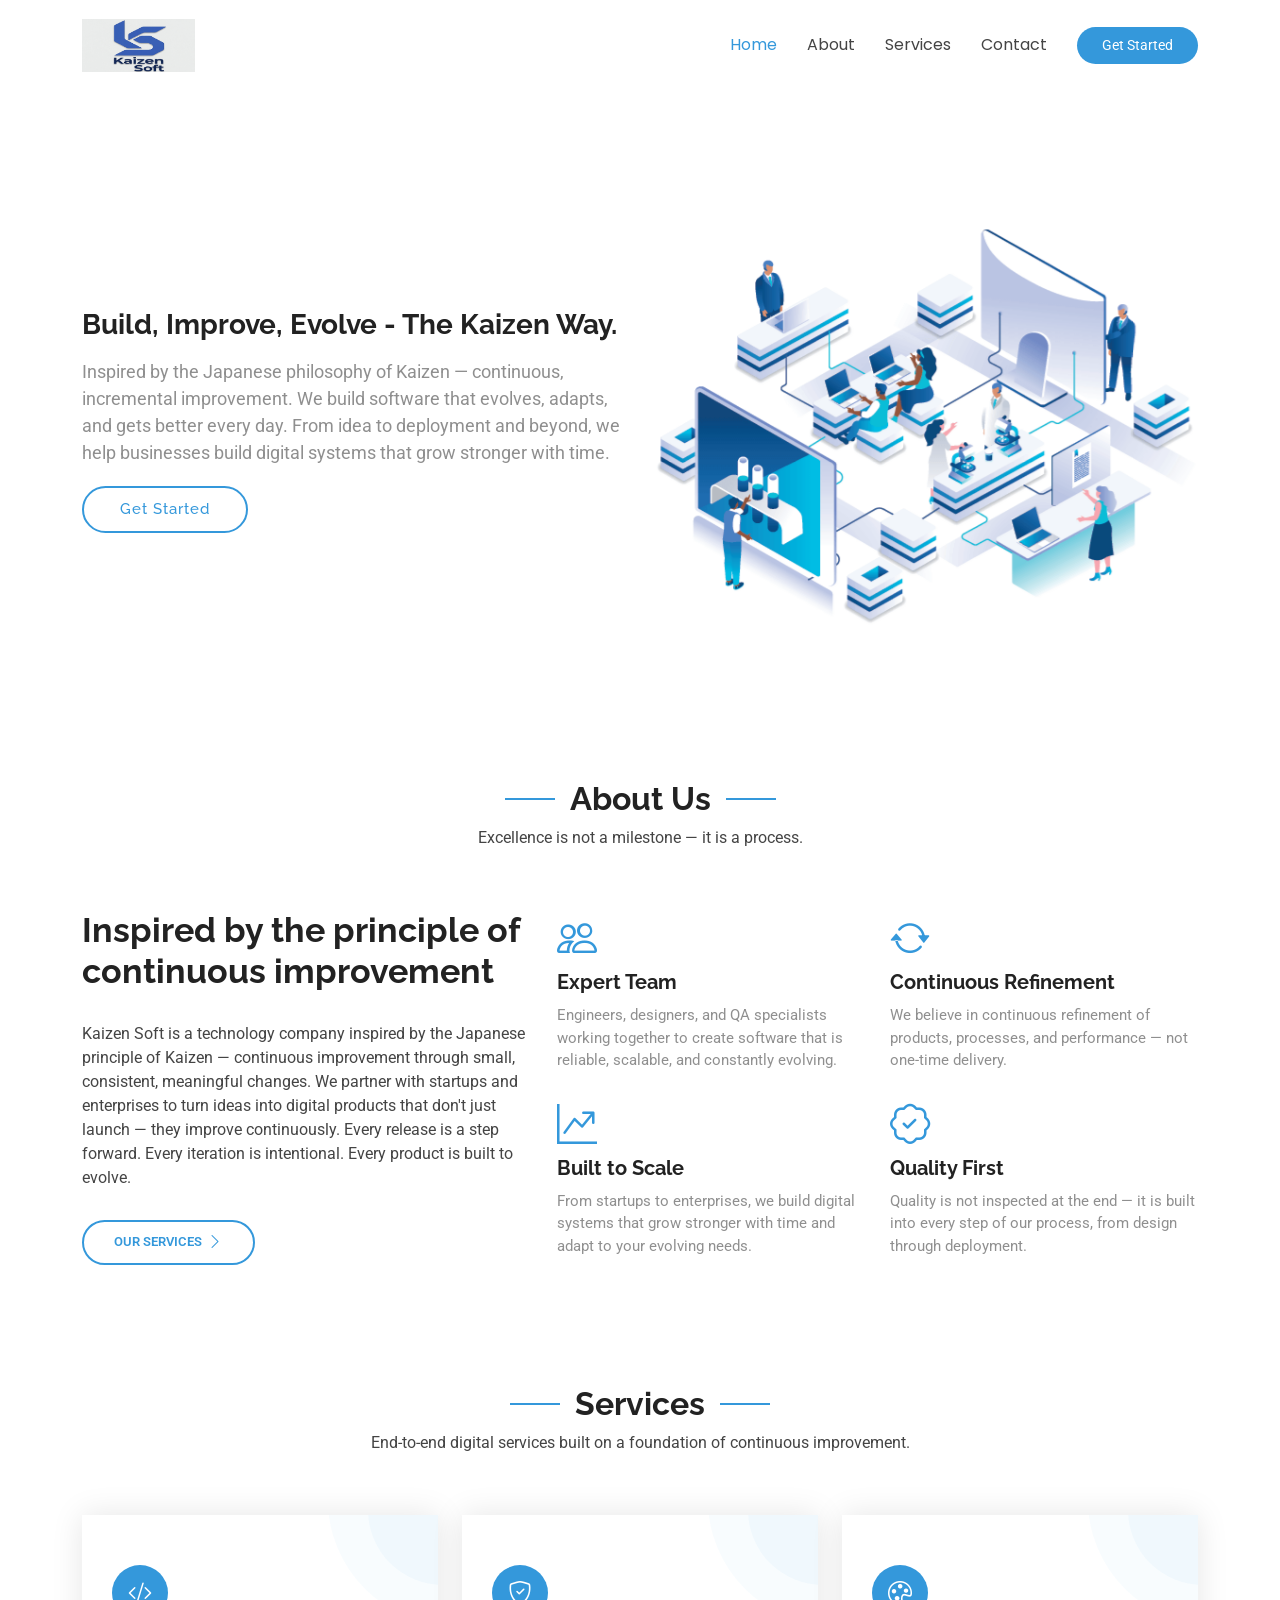
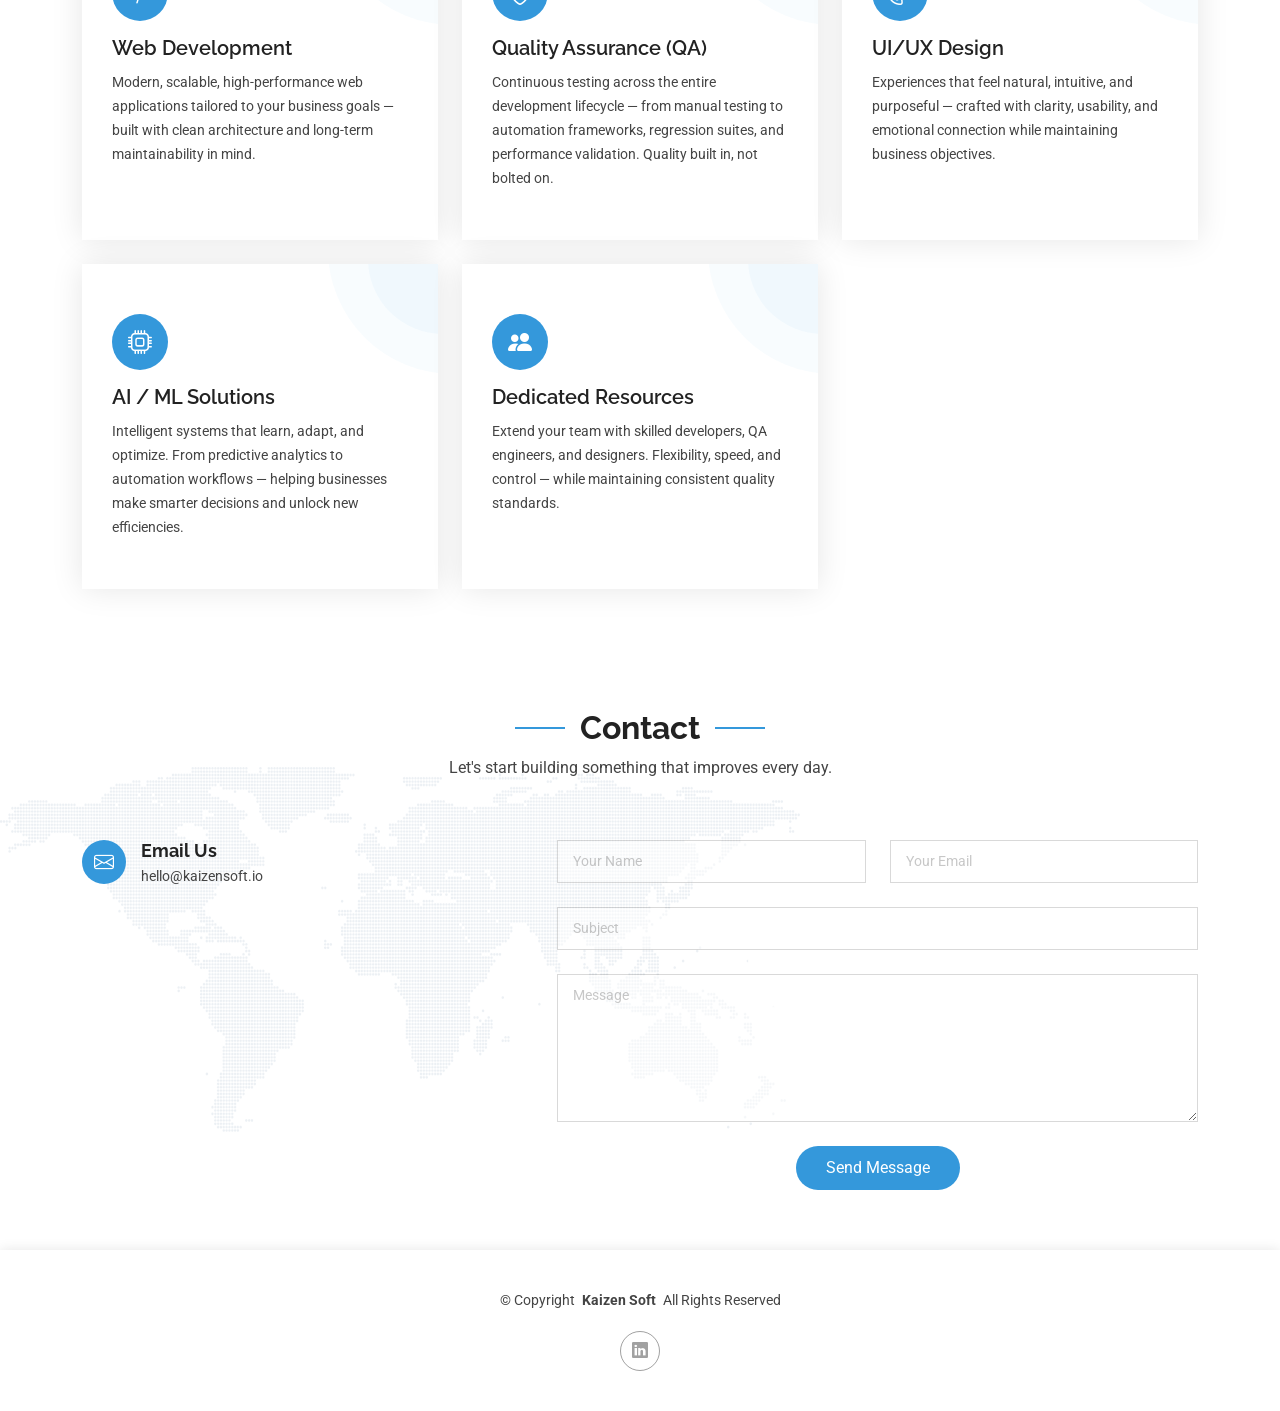
<file: index.html>
<!DOCTYPE html>
<html lang="en">

<head>
  <meta charset="utf-8">
  <meta content="width=device-width, initial-scale=1.0" name="viewport">
  <title>Kaizen Soft</title>
  <meta name="description" content="Kaizen Soft - Inspired by the Japanese philosophy of continuous improvement. We build software that evolves, adapts, and gets better every day.">
  <meta name="keywords" content="software development, web development, QA, UI/UX design, AI/ML, dedicated resources, continuous improvement">

  <!-- Favicons -->
  <!-- <link href="assets/img/favicon.png" rel="icon"> -->

  <link rel="apple-touch-icon" sizes="57x57" href="assets/img/fav/apple-icon-57x57.png">
<link rel="apple-touch-icon" sizes="60x60" href="assets/img/fav/apple-icon-60x60.png">
<link rel="apple-touch-icon" sizes="72x72" href="assets/img/fav/apple-icon-72x72.png">
<link rel="apple-touch-icon" sizes="76x76" href="assets/img/fav/apple-icon-76x76.png">
<link rel="apple-touch-icon" sizes="114x114" href="assets/img/fav/apple-icon-114x114.png">
<link rel="apple-touch-icon" sizes="120x120" href="assets/img/fav/apple-icon-120x120.png">
<link rel="apple-touch-icon" sizes="144x144" href="assets/img/fav/apple-icon-144x144.png">
<link rel="apple-touch-icon" sizes="152x152" href="assets/img/fav/apple-icon-152x152.png">
<link rel="apple-touch-icon" sizes="180x180" href="assets/img/fav/apple-icon-180x180.png">
<link rel="icon" type="image/png" sizes="192x192"  href="assets/img/fav/android-icon-192x192.png">
<link rel="icon" type="image/png" sizes="32x32" href="assets/img/fav/favicon-32x32.png">
<link rel="icon" type="image/png" sizes="96x96" href="assets/img/fav/favicon-96x96.png">
<link rel="icon" type="image/png" sizes="16x16" href="assets/img/fav/favicon-16x16.png">
<link rel="manifest" href="assets/img/fav/manifest.json">
<meta name="msapplication-TileColor" content="#ffffff">
<meta name="msapplication-TileImage" content="assets/img/fav/ms-icon-144x144.png">
<meta name="theme-color" content="#ffffff">



  <link href="assets/img/apple-touch-icon.png" rel="apple-touch-icon">

  <!-- Fonts -->
  <link href="https://fonts.googleapis.com" rel="preconnect">
  <link href="https://fonts.gstatic.com" rel="preconnect" crossorigin>
  <link href="https://fonts.googleapis.com/css2?family=Roboto:ital,wght@0,100;0,300;0,400;0,500;0,700;0,900;1,100;1,300;1,400;1,500;1,700;1,900&family=Poppins:ital,wght@0,100;0,200;0,300;0,400;0,500;0,600;0,700;0,800;0,900;1,100;1,200;1,300;1,400;1,500;1,600;1,700;1,800;1,900&family=Raleway:ital,wght@0,100;0,200;0,300;0,400;0,500;0,600;0,700;0,800;0,900;1,100;1,200;1,300;1,400;1,500;1,600;1,700;1,800;1,900&display=swap" rel="stylesheet">

  <!-- Vendor CSS Files -->
  <link href="assets/vendor/bootstrap/css/bootstrap.min.css" rel="stylesheet">
  <link href="assets/vendor/bootstrap-icons/bootstrap-icons.css" rel="stylesheet">
  <link href="assets/vendor/aos/aos.css" rel="stylesheet">
  <link href="assets/vendor/glightbox/css/glightbox.min.css" rel="stylesheet">
  <link href="assets/vendor/swiper/swiper-bundle.min.css" rel="stylesheet">

  <!-- Main CSS File -->
  <link href="assets/css/main.css" rel="stylesheet">

 
</head>

<body class="index-page">

  <header id="header" class="header d-flex align-items-center sticky-top">
    <div class="container-fluid container-xl position-relative d-flex align-items-center">

      <a href="index.html" class="logo d-flex align-items-center me-auto">
        <img src="assets/img/logo.png" alt="Kaizen Soft" style="min-height:53px;">
      </a>

      <nav id="navmenu" class="navmenu">
        <ul>
          <li><a href="#hero" class="active">Home<br></a></li>
          <li><a href="#about">About</a></li>
          <li><a href="#services">Services</a></li>  
          <li><a href="#contact">Contact</a></li>
        </ul>
        <i class="mobile-nav-toggle d-xl-none bi bi-list"></i>
      </nav>

      <a class="btn-getstarted" href="index.html#about">Get Started</a>

    </div>
  </header>

  <main class="main">

    <!-- Hero Section -->
    <section id="hero" class="hero section">

      <div class="container">
        <div class="row gy-4">
          <div class="col-lg-6 order-2 order-lg-1 d-flex flex-column justify-content-center">
            <h1>Build, Improve, Evolve - The Kaizen Way.</h1>
            <p>Inspired by the Japanese philosophy of Kaizen — continuous, incremental improvement. We build software that evolves, adapts, and gets better every day. From idea to deployment and beyond, we help businesses build digital systems that grow stronger with time.</p>
            <div class="d-flex">
              <a href="#about" class="btn-get-started">Get Started</a>
            </div>
          </div>
          <div class="col-lg-6 order-1 order-lg-2 hero-img">
            <img src="assets/img/hero-img.png" class="img-fluid animated" alt="">
          </div>
        </div>
      </div>

    </section><!-- /Hero Section -->

 

    <!-- About Section -->
    <section id="about" class="about section">

      <!-- Section Title -->
      <div class="container section-title" data-aos="fade-up">
        <h2>About Us</h2>
        <p>Excellence is not a milestone — it is a process.</p>
      </div><!-- End Section Title -->

      <div class="container">

        <div class="row gy-5">

          <div class="content col-xl-5 d-flex flex-column" data-aos="fade-up" data-aos-delay="100">
            <h3>Inspired by the principle of continuous improvement</h3>
            <p>
              Kaizen Soft is a technology company inspired by the Japanese principle of Kaizen — continuous improvement through small, consistent, meaningful changes. We partner with startups and enterprises to turn ideas into digital products that don't just launch — they improve continuously. Every release is a step forward. Every iteration is intentional. Every product is built to evolve.
            </p>
            <a href="#services" class="about-btn align-self-center align-self-xl-start"><span>Our Services</span> <i class="bi bi-chevron-right"></i></a>
          </div>

          <div class="col-xl-7" data-aos="fade-up" data-aos-delay="200">
            <div class="row gy-4">

              <div class="col-md-6 icon-box position-relative">
                <i class="bi bi-people"></i>
                <h4><a href="" class="stretched-link">Expert Team</a></h4>
                <p>Engineers, designers, and QA specialists working together to create software that is reliable, scalable, and constantly evolving.</p>
              </div><!-- Icon-Box -->

              <div class="col-md-6 icon-box position-relative">
                <i class="bi bi-arrow-repeat"></i>
                <h4><a href="" class="stretched-link">Continuous Refinement</a></h4>
                <p>We believe in continuous refinement of products, processes, and performance — not one-time delivery.</p>
              </div><!-- Icon-Box -->

              <div class="col-md-6 icon-box position-relative">
                <i class="bi bi-graph-up-arrow"></i>
                <h4><a href="" class="stretched-link">Built to Scale</a></h4>
                <p>From startups to enterprises, we build digital systems that grow stronger with time and adapt to your evolving needs.</p>
              </div><!-- Icon-Box -->

              <div class="col-md-6 icon-box position-relative">
                <i class="bi bi-patch-check"></i>
                <h4><a href="" class="stretched-link">Quality First</a></h4>
                <p>Quality is not inspected at the end — it is built into every step of our process, from design through deployment.</p>
              </div><!-- Icon-Box -->

            </div>
          </div>

        </div>

      </div>

    </section><!-- /About Section -->

 

    <!-- Services Section -->
    <section id="services" class="services section">

      <!-- Section Title -->
      <div class="container section-title" data-aos="fade-up">
        <h2>Services</h2>
        <p>End-to-end digital services built on a foundation of continuous improvement.</p>
      </div><!-- End Section Title -->

      <div class="container">

        <div class="row gy-4">

          <div class="col-xl-4 col-md-6 d-flex" data-aos="fade-up" data-aos-delay="100">
            <div class="service-item position-relative">
              <i class="bi bi-code-slash"></i>
              <h4><a href="" class="stretched-link">Web Development</a></h4>
              <p>Modern, scalable, high-performance web applications tailored to your business goals — built with clean architecture and long-term maintainability in mind.</p>
            </div>
          </div><!-- End Service Item -->

          <div class="col-xl-4 col-md-6 d-flex" data-aos="fade-up" data-aos-delay="200">
            <div class="service-item position-relative">
              <i class="bi bi-shield-check"></i>
              <h4><a href="" class="stretched-link">Quality Assurance (QA)</a></h4>
              <p>Continuous testing across the entire development lifecycle — from manual testing to automation frameworks, regression suites, and performance validation. Quality built in, not bolted on.</p>
            </div>
          </div><!-- End Service Item -->

          <div class="col-xl-4 col-md-6 d-flex" data-aos="fade-up" data-aos-delay="300">
            <div class="service-item position-relative">
              <i class="bi bi-palette"></i>
              <h4><a href="" class="stretched-link">UI/UX Design</a></h4>
              <p>Experiences that feel natural, intuitive, and purposeful — crafted with clarity, usability, and emotional connection while maintaining business objectives.</p>
            </div>
          </div><!-- End Service Item -->

          <div class="col-xl-4 col-md-6 d-flex" data-aos="fade-up" data-aos-delay="400">
            <div class="service-item position-relative">
              <i class="bi bi-cpu"></i>
              <h4><a href="" class="stretched-link">AI / ML Solutions</a></h4>
              <p>Intelligent systems that learn, adapt, and optimize. From predictive analytics to automation workflows — helping businesses make smarter decisions and unlock new efficiencies.</p>
            </div>
          </div><!-- End Service Item -->

          <div class="col-xl-4 col-md-6 d-flex" data-aos="fade-up" data-aos-delay="500">
            <div class="service-item position-relative">
              <i class="bi bi-people-fill"></i>
              <h4><a href="" class="stretched-link">Dedicated Resources</a></h4>
              <p>Extend your team with skilled developers, QA engineers, and designers. Flexibility, speed, and control — while maintaining consistent quality standards.</p>
            </div>
          </div><!-- End Service Item -->

        </div>

      </div>

    </section><!-- /Services Section -->
  
    
   
   

    <!-- Contact Section -->
    <section id="contact" class="contact section">

      <!-- Section Title -->
      <div class="container section-title" data-aos="fade-up">
        <h2>Contact</h2>
        <p>Let's start building something that improves every day.</p>
      </div><!-- End Section Title -->

      <div class="container position-relative" data-aos="fade-up" data-aos-delay="100">

        <div class="row gy-4">

          <div class="col-lg-5">
             
 
            <div class="info-item d-flex" data-aos="fade-up" data-aos-delay="400">
              <i class="bi bi-envelope flex-shrink-0"></i>
              <div>
                <h3>Email Us</h3>
                <p>hello@kaizensoft.io</p>
              </div>
            </div><!-- End Info Item -->

          </div>

          <div class="col-lg-7">
            <form action="forms/contact.php" method="post" class="php-email-form" data-aos="fade-up" data-aos-delay="500">
              <div class="row gy-4">

                <div class="col-md-6">
                  <input type="text" name="name" class="form-control" placeholder="Your Name" required="">
                </div>

                <div class="col-md-6 ">
                  <input type="email" class="form-control" name="email" placeholder="Your Email" required="">
                </div>

                <div class="col-md-12">
                  <input type="text" class="form-control" name="subject" placeholder="Subject" required="">
                </div>

                <div class="col-md-12">
                  <textarea class="form-control" name="message" rows="6" placeholder="Message" required=""></textarea>
                </div>

                <div class="col-md-12 text-center">
                  <div class="loading">Loading</div>
                  <div class="error-message"></div>
                  <div class="sent-message">Your message has been sent. Thank you!</div>

                  <button type="submit">Send Message</button>
                </div>

              </div>
            </form>
          </div><!-- End Contact Form -->

        </div>

      </div>

    </section><!-- /Contact Section -->

  </main>

  <footer id="footer" class="footer">

    <div class="container">
      <div class="copyright text-center ">
        <p>© <span>Copyright</span> <strong class="px-1 sitename">Kaizen Soft</strong> <span>All Rights Reserved</span></p>
      </div>
      <div class="social-links d-flex justify-content-center">
     
        <a href=""><i class="bi bi-linkedin"></i></a>
      </div>
       
      </div>
    </div>

  </footer>

  <!-- Scroll Top -->
  <a href="#" id="scroll-top" class="scroll-top d-flex align-items-center justify-content-center"><i class="bi bi-arrow-up-short"></i></a>

  <!-- Preloader -->
  <div id="preloader"></div>

  <!-- Vendor JS Files -->
  <script src="assets/vendor/bootstrap/js/bootstrap.bundle.min.js"></script>
  <script src="assets/vendor/php-email-form/validate.js"></script>
  <script src="assets/vendor/aos/aos.js"></script>
  <script src="assets/vendor/glightbox/js/glightbox.min.js"></script>
  <script src="assets/vendor/purecounter/purecounter_vanilla.js"></script>
  <script src="assets/vendor/swiper/swiper-bundle.min.js"></script>
  <script src="assets/vendor/imagesloaded/imagesloaded.pkgd.min.js"></script>
  <script src="assets/vendor/isotope-layout/isotope.pkgd.min.js"></script>

  <!-- Main JS File -->
  <script src="assets/js/main.js"></script>

</body>

</html>
</file>
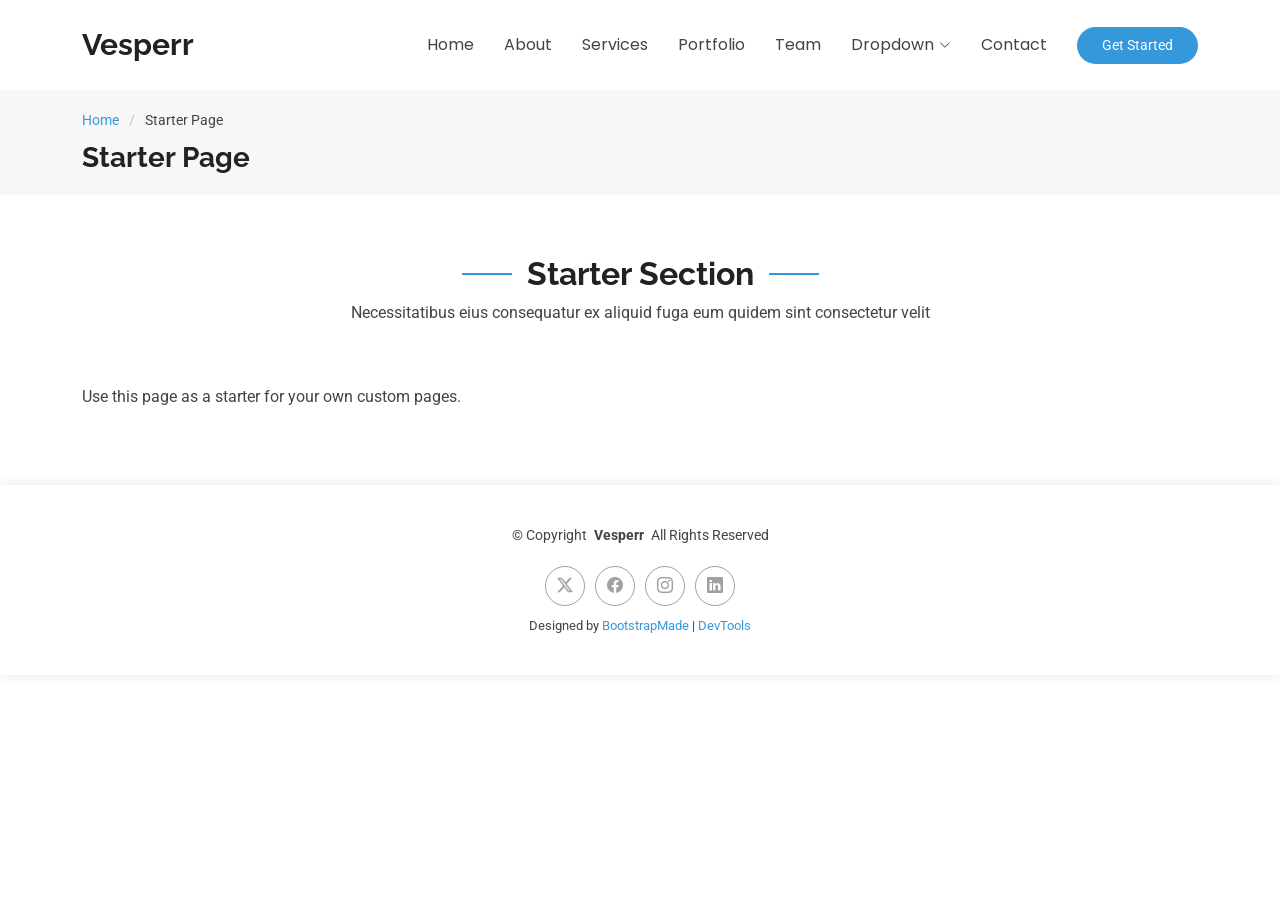
<file: starter-page.html>
<!DOCTYPE html>
<html lang="en">

<head>
  <meta charset="utf-8">
  <meta content="width=device-width, initial-scale=1.0" name="viewport">
  <title>Starter Page - Vesperr Bootstrap Template</title>
  <meta name="description" content="">
  <meta name="keywords" content="">

  <!-- Favicons -->
  <link href="assets/img/favicon.png" rel="icon">
  <link href="assets/img/apple-touch-icon.png" rel="apple-touch-icon">

  <!-- Fonts -->
  <link href="https://fonts.googleapis.com" rel="preconnect">
  <link href="https://fonts.gstatic.com" rel="preconnect" crossorigin>
  <link href="https://fonts.googleapis.com/css2?family=Roboto:ital,wght@0,100;0,300;0,400;0,500;0,700;0,900;1,100;1,300;1,400;1,500;1,700;1,900&family=Poppins:ital,wght@0,100;0,200;0,300;0,400;0,500;0,600;0,700;0,800;0,900;1,100;1,200;1,300;1,400;1,500;1,600;1,700;1,800;1,900&family=Raleway:ital,wght@0,100;0,200;0,300;0,400;0,500;0,600;0,700;0,800;0,900;1,100;1,200;1,300;1,400;1,500;1,600;1,700;1,800;1,900&display=swap" rel="stylesheet">

  <!-- Vendor CSS Files -->
  <link href="assets/vendor/bootstrap/css/bootstrap.min.css" rel="stylesheet">
  <link href="assets/vendor/bootstrap-icons/bootstrap-icons.css" rel="stylesheet">
  <link href="assets/vendor/aos/aos.css" rel="stylesheet">
  <link href="assets/vendor/glightbox/css/glightbox.min.css" rel="stylesheet">
  <link href="assets/vendor/swiper/swiper-bundle.min.css" rel="stylesheet">

  <!-- Main CSS File -->
  <link href="assets/css/main.css" rel="stylesheet">

  <!-- =======================================================
  * Template Name: Vesperr
  * Template URL: https://bootstrapmade.com/vesperr-free-bootstrap-template/
  * Updated: Aug 07 2024 with Bootstrap v5.3.3
  * Author: BootstrapMade.com
  * License: https://bootstrapmade.com/license/
  ======================================================== -->
</head>

<body class="starter-page-page">

  <header id="header" class="header d-flex align-items-center sticky-top">
    <div class="container-fluid container-xl position-relative d-flex align-items-center">

      <a href="index.html" class="logo d-flex align-items-center me-auto">
        <!-- Uncomment the line below if you also wish to use an image logo -->
        <!-- <img src="assets/img/logo.png" alt=""> -->
        <h1 class="sitename">Vesperr</h1>
      </a>

      <nav id="navmenu" class="navmenu">
        <ul>
          <li><a href="#hero">Home<br></a></li>
          <li><a href="#about">About</a></li>
          <li><a href="#services">Services</a></li>
          <li><a href="#portfolio">Portfolio</a></li>
          <li><a href="#team">Team</a></li>
          <li class="dropdown"><a href="#"><span>Dropdown</span> <i class="bi bi-chevron-down toggle-dropdown"></i></a>
            <ul>
              <li><a href="#">Dropdown 1</a></li>
              <li class="dropdown"><a href="#"><span>Deep Dropdown</span> <i class="bi bi-chevron-down toggle-dropdown"></i></a>
                <ul>
                  <li><a href="#">Deep Dropdown 1</a></li>
                  <li><a href="#">Deep Dropdown 2</a></li>
                  <li><a href="#">Deep Dropdown 3</a></li>
                  <li><a href="#">Deep Dropdown 4</a></li>
                  <li><a href="#">Deep Dropdown 5</a></li>
                </ul>
              </li>
              <li><a href="#">Dropdown 2</a></li>
              <li><a href="#">Dropdown 3</a></li>
              <li><a href="#">Dropdown 4</a></li>
            </ul>
          </li>
          <li><a href="#contact">Contact</a></li>
        </ul>
        <i class="mobile-nav-toggle d-xl-none bi bi-list"></i>
      </nav>

      <a class="btn-getstarted" href="index.html#about">Get Started</a>

    </div>
  </header>

  <main class="main">

    <!-- Page Title -->
    <div class="page-title" data-aos="fade">
      <div class="container">
        <nav class="breadcrumbs">
          <ol>
            <li><a href="index.html">Home</a></li>
            <li class="current">Starter Page</li>
          </ol>
        </nav>
        <h1>Starter Page</h1>
      </div>
    </div><!-- End Page Title -->

    <!-- Starter Section Section -->
    <section id="starter-section" class="starter-section section">

      <!-- Section Title -->
      <div class="container section-title" data-aos="fade-up">
        <h2>Starter Section</h2>
        <p>Necessitatibus eius consequatur ex aliquid fuga eum quidem sint consectetur velit</p>
      </div><!-- End Section Title -->

      <div class="container" data-aos="fade-up">
        <p>Use this page as a starter for your own custom pages.</p>
      </div>

    </section><!-- /Starter Section Section -->

  </main>

  <footer id="footer" class="footer">

    <div class="container">
      <div class="copyright text-center ">
        <p>© <span>Copyright</span> <strong class="px-1 sitename">Vesperr</strong> <span>All Rights Reserved</span></p>
      </div>
      <div class="social-links d-flex justify-content-center">
        <a href=""><i class="bi bi-twitter-x"></i></a>
        <a href=""><i class="bi bi-facebook"></i></a>
        <a href=""><i class="bi bi-instagram"></i></a>
        <a href=""><i class="bi bi-linkedin"></i></a>
      </div>
      <div class="credits">
        <!-- All the links in the footer should remain intact. -->
        <!-- You can delete the links only if you've purchased the pro version. -->
        <!-- Licensing information: https://bootstrapmade.com/license/ -->
        <!-- Purchase the pro version with working PHP/AJAX contact form: [buy-url] -->
        Designed by <a href="https://bootstrapmade.com/">BootstrapMade</a> | <a href="https://bootstrapmade.com/tools/">DevTools</a>
      </div>
    </div>

  </footer>

  <!-- Scroll Top -->
  <a href="#" id="scroll-top" class="scroll-top d-flex align-items-center justify-content-center"><i class="bi bi-arrow-up-short"></i></a>

  <!-- Preloader -->
  <div id="preloader"></div>

  <!-- Vendor JS Files -->
  <script src="assets/vendor/bootstrap/js/bootstrap.bundle.min.js"></script>
  <script src="assets/vendor/php-email-form/validate.js"></script>
  <script src="assets/vendor/aos/aos.js"></script>
  <script src="assets/vendor/glightbox/js/glightbox.min.js"></script>
  <script src="assets/vendor/purecounter/purecounter_vanilla.js"></script>
  <script src="assets/vendor/swiper/swiper-bundle.min.js"></script>
  <script src="assets/vendor/imagesloaded/imagesloaded.pkgd.min.js"></script>
  <script src="assets/vendor/isotope-layout/isotope.pkgd.min.js"></script>

  <!-- Main JS File -->
  <script src="assets/js/main.js"></script>

</body>

</html>
</file>
<file: assets/css/main.css>
/**
* Template Name: Vesperr
* Template URL: https://bootstrapmade.com/vesperr-free-bootstrap-template/
* Updated: Aug 07 2024 with Bootstrap v5.3.3
* Author: BootstrapMade.com
* License: https://bootstrapmade.com/license/
*/

/*--------------------------------------------------------------
# Font & Color Variables
# Help: https://bootstrapmade.com/color-system/
--------------------------------------------------------------*/
/* Fonts */
:root {
  --default-font: "Roboto",  system-ui, -apple-system, "Segoe UI", Roboto, "Helvetica Neue", Arial, "Noto Sans", "Liberation Sans", sans-serif, "Apple Color Emoji", "Segoe UI Emoji", "Segoe UI Symbol", "Noto Color Emoji";
  --heading-font: "Raleway",  sans-serif;
  --nav-font: "Poppins",  sans-serif;
}

/* Global Colors - The following color variables are used throughout the website. Updating them here will change the color scheme of the entire website */
:root { 
  --background-color: #ffffff; /* Background color for the entire website, including individual sections */
  --default-color: #444444; /* Default color used for the majority of the text content across the entire website */
  --heading-color: #222222; /* Color for headings, subheadings and title throughout the website */
  --accent-color: #3498db; /* Accent color that represents your brand on the website. It's used for buttons, links, and other elements that need to stand out */
  --surface-color: #ffffff; /* The surface color is used as a background of boxed elements within sections, such as cards, icon boxes, or other elements that require a visual separation from the global background. */
  --contrast-color: #ffffff; /* Contrast color for text, ensuring readability against backgrounds of accent, heading, or default colors. */
}

/* Nav Menu Colors - The following color variables are used specifically for the navigation menu. They are separate from the global colors to allow for more customization options */
:root {
  --nav-color: #444444;  /* The default color of the main navmenu links */
  --nav-hover-color: #3498db; /* Applied to main navmenu links when they are hovered over or active */
  --nav-mobile-background-color: #ffffff; /* Used as the background color for mobile navigation menu */
  --nav-dropdown-background-color: #ffffff; /* Used as the background color for dropdown items that appear when hovering over primary navigation items */
  --nav-dropdown-color: #444444; /* Used for navigation links of the dropdown items in the navigation menu. */
  --nav-dropdown-hover-color: #3498db; /* Similar to --nav-hover-color, this color is applied to dropdown navigation links when they are hovered over. */
}

/* Color Presets - These classes override global colors when applied to any section or element, providing reuse of the sam color scheme. */

.light-background {
  --background-color: #f4fafd;
  --surface-color: #ffffff;
}

.dark-background {
  --background-color: #060606;
  --default-color: #ffffff;
  --heading-color: #ffffff;
  --surface-color: #252525;
  --contrast-color: #ffffff;
}

/* Smooth scroll */
:root {
  scroll-behavior: smooth;
}

/*--------------------------------------------------------------
# General Styling & Shared Classes
--------------------------------------------------------------*/
body {
  color: var(--default-color);
  background-color: var(--background-color);
  font-family: var(--default-font);
}

a {
  color: var(--accent-color);
  text-decoration: none;
  transition: 0.3s;
}

a:hover {
  color: color-mix(in srgb, var(--accent-color), transparent 25%);
  text-decoration: none;
}

h1,
h2,
h3,
h4,
h5,
h6 {
  color: var(--heading-color);
  font-family: var(--heading-font);
}

/* PHP Email Form Messages
------------------------------*/
.php-email-form .error-message {
  display: none;
  background: #df1529;
  color: #ffffff;
  text-align: left;
  padding: 15px;
  margin-bottom: 24px;
  font-weight: 600;
}

.php-email-form .sent-message {
  display: none;
  color: #ffffff;
  background: #059652;
  text-align: center;
  padding: 15px;
  margin-bottom: 24px;
  font-weight: 600;
}

.php-email-form .loading {
  display: none;
  background: var(--surface-color);
  text-align: center;
  padding: 15px;
  margin-bottom: 24px;
}

.php-email-form .loading:before {
  content: "";
  display: inline-block;
  border-radius: 50%;
  width: 24px;
  height: 24px;
  margin: 0 10px -6px 0;
  border: 3px solid var(--accent-color);
  border-top-color: var(--surface-color);
  animation: php-email-form-loading 1s linear infinite;
}

@keyframes php-email-form-loading {
  0% {
    transform: rotate(0deg);
  }

  100% {
    transform: rotate(360deg);
  }
}

/*--------------------------------------------------------------
# Global Header
--------------------------------------------------------------*/
.header {
  color: var(--default-color);
  background-color: var(--background-color);
  padding: 15px 0;
  transition: all 0.5s;
  z-index: 997;
}

.header .logo {
  line-height: 1;
}

.header .logo img {
  max-height: 36px;
  margin-right: 8px;
}

.header .logo h1 {
  font-size: 30px;
  margin: 0;
  font-weight: 700;
  color: var(--heading-color);
}

.header .btn-getstarted,
.header .btn-getstarted:focus {
  color: var(--contrast-color);
  background: var(--accent-color);
  font-size: 14px;
  padding: 8px 25px;
  margin: 0 0 0 30px;
  border-radius: 50px;
  transition: 0.3s;
}

.header .btn-getstarted:hover,
.header .btn-getstarted:focus:hover {
  color: var(--contrast-color);
  background: color-mix(in srgb, var(--accent-color), transparent 15%);
}

@media (max-width: 1200px) {
  .header .logo {
    order: 1;
  }

  .header .btn-getstarted {
    order: 2;
    margin: 0 15px 0 0;
    padding: 6px 15px;
  }

  .header .navmenu {
    order: 3;
  }
}

.scrolled .header {
  box-shadow: 0px 0 18px rgba(0, 0, 0, 0.1);
}

/*--------------------------------------------------------------
# Navigation Menu
--------------------------------------------------------------*/
/* Navmenu - Desktop */
@media (min-width: 1200px) {
  .navmenu {
    padding: 0;
  }

  .navmenu ul {
    margin: 0;
    padding: 0;
    display: flex;
    list-style: none;
    align-items: center;
  }

  .navmenu li {
    position: relative;
  }

  .navmenu a,
  .navmenu a:focus {
    color: var(--nav-color);
    padding: 18px 15px;
    font-size: 16px;
    font-family: var(--nav-font);
    font-weight: 400;
    display: flex;
    align-items: center;
    justify-content: space-between;
    white-space: nowrap;
    transition: 0.3s;
  }

  .navmenu a i,
  .navmenu a:focus i {
    font-size: 12px;
    line-height: 0;
    margin-left: 5px;
    transition: 0.3s;
  }

  .navmenu li:last-child a {
    padding-right: 0;
  }

  .navmenu li:hover>a,
  .navmenu .active,
  .navmenu .active:focus {
    color: var(--nav-hover-color);
  }

  .navmenu .dropdown ul {
    margin: 0;
    padding: 10px 0;
    background: var(--nav-dropdown-background-color);
    display: block;
    position: absolute;
    visibility: hidden;
    left: 14px;
    top: 130%;
    opacity: 0;
    transition: 0.3s;
    border-radius: 4px;
    z-index: 99;
    box-shadow: 0px 0px 30px rgba(0, 0, 0, 0.1);
  }

  .navmenu .dropdown ul li {
    min-width: 200px;
  }

  .navmenu .dropdown ul a {
    padding: 10px 20px;
    font-size: 15px;
    text-transform: none;
    color: var(--nav-dropdown-color);
  }

  .navmenu .dropdown ul a i {
    font-size: 12px;
  }

  .navmenu .dropdown ul a:hover,
  .navmenu .dropdown ul .active:hover,
  .navmenu .dropdown ul li:hover>a {
    color: var(--nav-dropdown-hover-color);
  }

  .navmenu .dropdown:hover>ul {
    opacity: 1;
    top: 100%;
    visibility: visible;
  }

  .navmenu .dropdown .dropdown ul {
    top: 0;
    left: -90%;
    visibility: hidden;
  }

  .navmenu .dropdown .dropdown:hover>ul {
    opacity: 1;
    top: 0;
    left: -100%;
    visibility: visible;
  }
}

/* Navmenu - Mobile */
@media (max-width: 1199px) {
  .mobile-nav-toggle {
    color: var(--nav-color);
    font-size: 28px;
    line-height: 0;
    margin-right: 10px;
    cursor: pointer;
    transition: color 0.3s;
  }

  .navmenu {
    padding: 0;
    z-index: 9997;
  }

  .navmenu ul {
    display: none;
    list-style: none;
    position: absolute;
    inset: 60px 20px 20px 20px;
    padding: 10px 0;
    margin: 0;
    border-radius: 6px;
    background-color: var(--nav-mobile-background-color);
    overflow-y: auto;
    transition: 0.3s;
    z-index: 9998;
    box-shadow: 0px 0px 30px rgba(0, 0, 0, 0.1);
  }

  .navmenu a,
  .navmenu a:focus {
    color: var(--nav-dropdown-color);
    padding: 10px 20px;
    font-family: var(--nav-font);
    font-size: 17px;
    font-weight: 500;
    display: flex;
    align-items: center;
    justify-content: space-between;
    white-space: nowrap;
    transition: 0.3s;
  }

  .navmenu a i,
  .navmenu a:focus i {
    font-size: 12px;
    line-height: 0;
    margin-left: 5px;
    width: 30px;
    height: 30px;
    display: flex;
    align-items: center;
    justify-content: center;
    border-radius: 50%;
    transition: 0.3s;
    background-color: color-mix(in srgb, var(--accent-color), transparent 90%);
  }

  .navmenu a i:hover,
  .navmenu a:focus i:hover {
    background-color: var(--accent-color);
    color: var(--contrast-color);
  }

  .navmenu a:hover,
  .navmenu .active,
  .navmenu .active:focus {
    color: var(--nav-dropdown-hover-color);
  }

  .navmenu .active i,
  .navmenu .active:focus i {
    background-color: var(--accent-color);
    color: var(--contrast-color);
    transform: rotate(180deg);
  }

  .navmenu .dropdown ul {
    position: static;
    display: none;
    z-index: 99;
    padding: 10px 0;
    margin: 10px 20px;
    background-color: var(--nav-dropdown-background-color);
    border: 1px solid color-mix(in srgb, var(--default-color), transparent 90%);
    box-shadow: none;
    transition: all 0.5s ease-in-out;
  }

  .navmenu .dropdown ul ul {
    background-color: rgba(33, 37, 41, 0.1);
  }

  .navmenu .dropdown>.dropdown-active {
    display: block;
    background-color: rgba(33, 37, 41, 0.03);
  }

  .mobile-nav-active {
    overflow: hidden;
  }

  .mobile-nav-active .mobile-nav-toggle {
    color: #fff;
    position: absolute;
    font-size: 32px;
    top: 15px;
    right: 15px;
    margin-right: 0;
    z-index: 9999;
  }

  .mobile-nav-active .navmenu {
    position: fixed;
    overflow: hidden;
    inset: 0;
    background: rgba(33, 37, 41, 0.8);
    transition: 0.3s;
  }

  .mobile-nav-active .navmenu>ul {
    display: block;
  }
}

/*--------------------------------------------------------------
# Global Footer
--------------------------------------------------------------*/
.footer {
  color: var(--default-color);
  background-color: var(--background-color);
  font-size: 14px;
  padding: 40px 0;
  position: relative;
  box-shadow: 0px 0px 12px 0px rgba(0, 0, 0, 0.1);
}

.footer .copyright p {
  margin-bottom: 0;
}

.footer .social-links {
  margin-top: 20px;
}

.footer .social-links a {
  display: flex;
  align-items: center;
  justify-content: center;
  width: 40px;
  height: 40px;
  border-radius: 50%;
  border: 1px solid color-mix(in srgb, var(--default-color), transparent 50%);
  font-size: 16px;
  color: color-mix(in srgb, var(--default-color), transparent 50%);
  margin: 0 5px;
  transition: 0.3s;
}

.footer .social-links a:hover {
  color: var(--accent-color);
  border-color: var(--accent-color);
}

.footer .credits {
  margin-top: 10px;
  font-size: 13px;
  text-align: center;
}

/*--------------------------------------------------------------
# Preloader
--------------------------------------------------------------*/
#preloader {
  position: fixed;
  inset: 0;
  z-index: 999999;
  overflow: hidden;
  background: var(--background-color);
  transition: all 0.6s ease-out;
}

#preloader:before {
  content: "";
  position: fixed;
  top: calc(50% - 30px);
  left: calc(50% - 30px);
  border: 6px solid #ffffff;
  border-color: var(--accent-color) transparent var(--accent-color) transparent;
  border-radius: 50%;
  width: 60px;
  height: 60px;
  animation: animate-preloader 1.5s linear infinite;
}

@keyframes animate-preloader {
  0% {
    transform: rotate(0deg);
  }

  100% {
    transform: rotate(360deg);
  }
}

/*--------------------------------------------------------------
# Scroll Top Button
--------------------------------------------------------------*/
.scroll-top {
  position: fixed;
  visibility: hidden;
  opacity: 0;
  right: 15px;
  bottom: 15px;
  z-index: 99999;
  background-color: var(--accent-color);
  width: 40px;
  height: 40px;
  border-radius: 4px;
  transition: all 0.4s;
}

.scroll-top i {
  font-size: 24px;
  color: var(--contrast-color);
  line-height: 0;
}

.scroll-top:hover {
  background-color: color-mix(in srgb, var(--accent-color), transparent 20%);
  color: var(--contrast-color);
}

.scroll-top.active {
  visibility: visible;
  opacity: 1;
}

/*--------------------------------------------------------------
# Disable aos animation delay on mobile devices
--------------------------------------------------------------*/
@media screen and (max-width: 768px) {
  [data-aos-delay] {
    transition-delay: 0 !important;
  }
}

/*--------------------------------------------------------------
# Global Page Titles & Breadcrumbs
--------------------------------------------------------------*/
.page-title {
  --background-color: color-mix(in srgb, var(--default-color), transparent 96%);
  color: var(--default-color);
  background-color: var(--background-color);
  padding: 20px 0;
  position: relative;
}

.page-title h1 {
  font-size: 28px;
  font-weight: 700;
  margin: 0;
}

.page-title .breadcrumbs ol {
  display: flex;
  flex-wrap: wrap;
  list-style: none;
  padding: 0 0 10px 0;
  margin: 0;
  font-size: 14px;
  font-weight: 400;
}

.page-title .breadcrumbs ol li+li {
  padding-left: 10px;
}

.page-title .breadcrumbs ol li+li::before {
  content: "/";
  display: inline-block;
  padding-right: 10px;
  color: color-mix(in srgb, var(--default-color), transparent 70%);
}

/*--------------------------------------------------------------
# Global Sections
--------------------------------------------------------------*/
section,
.section {
  color: var(--default-color);
  background-color: var(--background-color);
  padding: 60px 0;
  scroll-margin-top: 90px;
  overflow: clip;
}

@media (max-width: 1199px) {

  section,
  .section {
    scroll-margin-top: 66px;
  }
}

/*--------------------------------------------------------------
# Global Section Titles
--------------------------------------------------------------*/
.section-title {
  text-align: center;
  padding-bottom: 60px;
  position: relative;
}

.section-title h2 {
  font-size: 32px;
  font-weight: 700;
  position: relative;
}

.section-title h2:before,
.section-title h2:after {
  content: "";
  width: 50px;
  height: 2px;
  background: var(--accent-color);
  display: inline-block;
}

.section-title h2:before {
  margin: 0 15px 10px 0;
}

.section-title h2:after {
  margin: 0 0 10px 15px;
}

.section-title p {
  margin-bottom: 0;
}

/*--------------------------------------------------------------
# Hero Section
--------------------------------------------------------------*/
.hero {
  width: 100%;
  min-height: 70vh;
  position: relative;
  padding: 80px 0 60px 0;
  display: flex;
  align-items: center;
}

.hero h1 {
  margin: 0;
  font-size: 28px;
  font-weight: 700;
  line-height: 56px;
}

.hero p {
  color: color-mix(in srgb, var(--default-color), transparent 40%);
  margin: 5px 0 20px 0;
  font-size: 18px;
  font-weight: 400;
}

.hero .btn-get-started {
  font-family: var(--heading-font);
  font-weight: 500;
  font-size: 15px;
  letter-spacing: 1px;
  display: inline-block;
  padding: 10px 36px;
  border-radius: 50px;
  transition: 0.3s;
  border: 2px solid var(--accent-color);
}

.hero .btn-get-started:hover {
  color: var(--contrast-color);
  background: var(--accent-color);
}

.hero .animated {
  animation: up-down 2s ease-in-out infinite alternate-reverse both;
}

@media (max-width: 640px) {
  .hero h1 {
    font-size: 28px;
    line-height: 36px;
  }

  .hero p {
    font-size: 18px;
    line-height: 24px;
    margin-bottom: 30px;
  }

  .hero .btn-get-started,
  .hero .btn-watch-video {
    font-size: 13px;
  }
}

@keyframes up-down {
  0% {
    transform: translateY(10px);
  }

  100% {
    transform: translateY(-10px);
  }
}

/*--------------------------------------------------------------
# Clients Section
--------------------------------------------------------------*/
.clients {
  padding: 20px 0;
}

.clients .client-logo {
  display: flex;
  justify-content: center;
  align-items: center;
  overflow: hidden;
}

.clients .client-logo img {
  padding: 20px 40px;
  max-width: 90%;
  transition: 0.3s;
  opacity: 0.5;
  filter: grayscale(100);
}

.clients .client-logo img:hover {
  filter: none;
  opacity: 1;
}

@media (max-width: 640px) {
  .clients .client-logo img {
    padding: 20px;
  }
}

/*--------------------------------------------------------------
# About Section
--------------------------------------------------------------*/
.about .content h3 {
  font-weight: 700;
  font-size: 34px;
  margin-bottom: 30px;
}

.about .content p {
  margin-bottom: 30px;
}

.about .content .about-btn {
  padding: 8px 30px 9px 30px;
  color: var(--accent-color);
  border-radius: 50px;
  transition: 0.3s;
  text-transform: uppercase;
  font-weight: 600;
  font-size: 13px;
  display: inline-flex;
  align-items: center;
  border: 2px solid var(--accent-color);
}

.about .content .about-btn i {
  font-size: 16px;
  padding-left: 5px;
}

.about .content .about-btn:hover {
  background: var(--accent-color);
  color: var(--contrast-color);
}

.about .icon-box i {
  font-size: 40px;
  color: var(--accent-color);
  margin-bottom: 10px;
}

.about .icon-box h4 {
  font-size: 20px;
  font-weight: 700;
  margin: 0 0 10px 0;
}

.about .icon-box h4 a {
  color: var(--heading-color);
  transition: 0.3s;
}

.about .icon-box p {
  font-size: 15px;
  color: color-mix(in srgb, var(--default-color), transparent 40%);
  margin-bottom: 0;
}

.about .icon-box:hover h4 a {
  color: var(--accent-color);
}

/*--------------------------------------------------------------
# Stats Section
--------------------------------------------------------------*/
.stats .stats-item {
  padding: 10px;
}

.stats .stats-item i {
  font-size: 44px;
  color: var(--accent-color);
  line-height: 0;
  margin-right: 15px;
}

.stats .stats-item .purecounter {
  color: var(--heading-color);
  font-size: 40px;
  display: block;
  font-weight: 700;
  line-height: 40px;
}

.stats .stats-item p {
  color: color-mix(in srgb, var(--default-color), transparent 40%);
  padding: 15px 0 0 0;
  margin: 0;
  font-family: var(--heading-font);
  font-size: 14px;
}

/*--------------------------------------------------------------
# Services Section
--------------------------------------------------------------*/
.services .service-item {
  background-color: var(--surface-color);
  box-shadow: 0px 0 30px 0 rgba(0, 0, 0, 0.1);
  padding: 50px 30px;
  transition: all ease-in-out 0.4s;
  height: 100%;
  overflow: hidden;
  z-index: 1;
}

.services .service-item:before {
  content: "";
  position: absolute;
  background: color-mix(in srgb, var(--accent-color), transparent 96%);
  right: -80px;
  top: -80px;
  width: 150px;
  height: 150px;
  border-radius: 50%;
  transition: all 0.3s;
  z-index: -1;
}

.services .service-item:after {
  content: "";
  position: absolute;
  background: color-mix(in srgb, var(--accent-color), transparent 97%);
  right: -140px;
  top: -140px;
  width: 250px;
  height: 250px;
  border-radius: 50%;
  transition: all 0.3s;
  z-index: -1;
}

.services .service-item i {
  background: var(--accent-color);
  color: var(--contrast-color);
  font-size: 24px;
  transition: 0.3s;
  display: flex;
  align-items: center;
  justify-content: center;
  width: 56px;
  height: 56px;
  border-radius: 50%;
}

.services .service-item h4 {
  font-weight: 600;
  margin: 15px 0 0 0;
  transition: 0.3s;
  font-size: 20px;
}

.services .service-item h4 a {
  color: var(--heading-color);
}

.services .service-item p {
  line-height: 24px;
  font-size: 14px;
  margin: 10px 0 0 0;
}

.services .service-item:hover:before,
.services .service-item:hover:after {
  background: var(--accent-color);
  right: 0;
  top: 0;
  width: 100%;
  height: 100%;
  border-radius: 0px;
}

.services .service-item:hover h4 a,
.services .service-item:hover p {
  color: var(--contrast-color);
}

.services .service-item:hover i {
  background: var(--surface-color);
  color: var(--accent-color);
}

/*--------------------------------------------------------------
# Alt Services Section
--------------------------------------------------------------*/
.alt-services .img {
  border-radius: 8px;
  overflow: hidden;
}

.alt-services .img img {
  transition: 0.6s;
}

.alt-services .details {
  background: color-mix(in srgb, var(--surface-color), transparent 5%);
  position: absolute;
  left: 20px;
  right: 20px;
  bottom: 20px;
  padding: 30px;
  transition: all ease-in-out 0.3s;
  text-align: center;
  border-radius: 8px;
  box-shadow: 0px 0 25px rgba(0, 0, 0, 0.1);
}

.alt-services .details h3 {
  font-weight: 700;
  margin: 10px 0 15px 0;
  font-size: 22px;
  transition: ease-in-out 0.3s;
}

.alt-services .details p {
  color: color-mix(in srgb, var(--default-color), transparent 10%);
  line-height: 24px;
  font-size: 14px;
  margin-bottom: 0;
}

.alt-services .service-item:hover .details h3 {
  color: var(--accent-color);
}

.alt-services .service-item:hover .img img {
  transform: scale(1.2);
}

/*--------------------------------------------------------------
# Features Section
--------------------------------------------------------------*/
.features .features-item {
  background-color: var(--surface-color);
  display: flex;
  align-items: center;
  padding: 20px;
  transition: 0.3s;
  border: 1px solid color-mix(in srgb, var(--default-color), transparent 90%);
  position: relative;
}

.features .features-item i {
  font-size: 32px;
  padding-right: 10px;
  line-height: 0;
}

.features .features-item h3 {
  font-weight: 700;
  margin: 0;
  padding: 0;
  line-height: 1;
  font-size: 16px;
}

.features .features-item h3 a {
  color: var(--heading-color);
  transition: 0.3s;
}

.features .features-item:hover {
  border-color: var(--accent-color);
}

.features .features-item:hover h3 a {
  color: var(--accent-color);
}

/*--------------------------------------------------------------
# Testimonials Section
--------------------------------------------------------------*/
.testimonials .testimonial-wrap {
  padding-left: 50px;
}

.testimonials .testimonials-carousel,
.testimonials .testimonials-slider {
  overflow: hidden;
}

.testimonials .testimonial-item {
  background-color: var(--surface-color);
  box-shadow: 0px 2px 15px rgba(0, 0, 0, 0.1);
  box-sizing: content-box;
  padding: 30px 30px 30px 60px;
  margin: 30px 15px;
  min-height: 200px;
  position: relative;
}

.testimonials .testimonial-item .testimonial-img {
  width: 90px;
  border-radius: 10px;
  border: 6px solid var(--background-color);
  position: absolute;
  left: -45px;
}

.testimonials .testimonial-item h3 {
  font-size: 18px;
  font-weight: bold;
  margin: 10px 0 5px 0;
}

.testimonials .testimonial-item h4 {
  color: color-mix(in srgb, var(--default-color), transparent 50%);
  font-size: 14px;
  margin: 0;
}

.testimonials .testimonial-item .stars {
  margin: 10px 0;
}

.testimonials .testimonial-item .stars i {
  color: #ffc107;
  margin: 0 1px;
}

.testimonials .testimonial-item .quote-icon-left,
.testimonials .testimonial-item .quote-icon-right {
  color: color-mix(in srgb, var(--accent-color), transparent 60%);
  font-size: 26px;
  line-height: 0;
}

.testimonials .testimonial-item .quote-icon-left {
  display: inline-block;
  left: -5px;
  position: relative;
}

.testimonials .testimonial-item .quote-icon-right {
  display: inline-block;
  right: -5px;
  position: relative;
  top: 10px;
  transform: scale(-1, -1);
}

.testimonials .testimonial-item p {
  font-style: italic;
  margin: 15px auto 15px auto;
}

.testimonials .swiper-wrapper {
  height: auto;
}

.testimonials .swiper-pagination {
  margin-top: 20px;
  position: relative;
}

.testimonials .swiper-pagination .swiper-pagination-bullet {
  width: 12px;
  height: 12px;
  background-color: var(--background-color);
  opacity: 1;
  border: 1px solid var(--accent-color);
}

.testimonials .swiper-pagination .swiper-pagination-bullet-active {
  background-color: var(--accent-color);
}

@media (max-width: 767px) {
  .testimonials .testimonial-wrap {
    padding-left: 0;
  }

  .testimonials .testimonials-carousel,
  .testimonials .testimonials-slider {
    overflow: hidden;
  }

  .testimonials .testimonial-item {
    padding: 30px;
    margin: 15px;
  }

  .testimonials .testimonial-item .testimonial-img {
    position: static;
    left: auto;
  }
}

/*--------------------------------------------------------------
# Portfolio Section
--------------------------------------------------------------*/
.portfolio .portfolio-filters {
  padding: 0;
  margin: 0 auto 20px auto;
  list-style: none;
  text-align: center;
}

.portfolio .portfolio-filters li {
  cursor: pointer;
  display: inline-block;
  padding: 0;
  font-size: 18px;
  font-weight: 500;
  margin: 0 10px;
  line-height: 1;
  margin-bottom: 5px;
  transition: all 0.3s ease-in-out;
}

.portfolio .portfolio-filters li:hover,
.portfolio .portfolio-filters li.filter-active {
  color: var(--accent-color);
}

.portfolio .portfolio-filters li:first-child {
  margin-left: 0;
}

.portfolio .portfolio-filters li:last-child {
  margin-right: 0;
}

@media (max-width: 575px) {
  .portfolio .portfolio-filters li {
    font-size: 14px;
    margin: 0 5px;
  }
}

.portfolio .portfolio-content {
  position: relative;
  overflow: hidden;
}

.portfolio .portfolio-content img {
  transition: 0.3s;
}

.portfolio .portfolio-content .portfolio-info {
  opacity: 0;
  position: absolute;
  inset: 0;
  z-index: 3;
  transition: all ease-in-out 0.3s;
  background: rgba(0, 0, 0, 0.6);
  padding: 15px;
}

.portfolio .portfolio-content .portfolio-info h4 {
  font-size: 14px;
  padding: 5px 10px;
  font-weight: 400;
  color: #ffffff;
  display: inline-block;
  background-color: var(--accent-color);
}

.portfolio .portfolio-content .portfolio-info p {
  position: absolute;
  bottom: 10px;
  text-align: center;
  display: inline-block;
  left: 0;
  right: 0;
  font-size: 16px;
  font-weight: 600;
  color: rgba(255, 255, 255, 0.8);
}

.portfolio .portfolio-content .portfolio-info .preview-link,
.portfolio .portfolio-content .portfolio-info .details-link {
  position: absolute;
  left: calc(50% - 40px);
  font-size: 26px;
  top: calc(50% - 14px);
  color: #fff;
  transition: 0.3s;
  line-height: 1.2;
}

.portfolio .portfolio-content .portfolio-info .preview-link:hover,
.portfolio .portfolio-content .portfolio-info .details-link:hover {
  color: var(--accent-color);
}

.portfolio .portfolio-content .portfolio-info .details-link {
  left: 50%;
  font-size: 34px;
  line-height: 0;
}

.portfolio .portfolio-content:hover .portfolio-info {
  opacity: 1;
}

.portfolio .portfolio-content:hover img {
  transform: scale(1.1);
}

/*--------------------------------------------------------------
# Team Section
--------------------------------------------------------------*/
.team .team-member {
  background-color: var(--surface-color);
  overflow: hidden;
  border-radius: 5px;
  box-shadow: 0px 2px 15px rgba(0, 0, 0, 0.1);
  height: 100%;
}

.team .team-member .member-img {
  position: relative;
  overflow: hidden;
}

.team .team-member .social {
  position: absolute;
  left: 0;
  bottom: 30px;
  right: 0;
  opacity: 0;
  transition: ease-in-out 0.3s;
  text-align: center;
}

.team .team-member .social a {
  background: color-mix(in srgb, var(--contrast-color), transparent 25%);
  color: color-mix(in srgb, var(--default-color), transparent 20%);
  margin: 0 3px;
  border-radius: 4px;
  width: 36px;
  height: 36px;
  transition: ease-in-out 0.3s;
  display: inline-flex;
  justify-content: center;
  align-items: center;
}

.team .team-member .social a:hover {
  color: var(--contrast-color);
  background: var(--accent-color);
}

.team .team-member .social i {
  font-size: 18px;
  line-height: 0;
}

.team .team-member .member-info {
  padding: 25px 15px;
}

.team .team-member .member-info h4 {
  font-weight: 700;
  margin-bottom: 5px;
  font-size: 18px;
}

.team .team-member .member-info span {
  display: block;
  font-size: 13px;
  font-weight: 400;
  color: color-mix(in srgb, var(--default-color), transparent 40%);
}

.team .team-member:hover .social {
  opacity: 1;
  bottom: 15px;
}

/*--------------------------------------------------------------
# Pricing Section
--------------------------------------------------------------*/
.pricing .pricing-item {
  background-color: var(--surface-color);
  box-shadow: 0 3px 20px -2px rgba(0, 0, 0, 0.1);
  border-top: 4px solid var(--background-color);
  padding: 60px 40px;
  height: 100%;
  border-radius: 5px;
}

.pricing h3 {
  font-weight: 600;
  margin-bottom: 15px;
  font-size: 20px;
}

.pricing h4 {
  color: var(--accent-color);
  font-size: 48px;
  font-weight: 400;
  font-family: var(--heading-font);
  margin-bottom: 0;
}

.pricing h4 sup {
  font-size: 28px;
}

.pricing h4 span {
  color: color-mix(in srgb, var(--default-color), transparent 50%);
  font-size: 18px;
}

.pricing ul {
  padding: 20px 0;
  list-style: none;
  color: color-mix(in srgb, var(--default-color), transparent 30%);
  text-align: left;
  line-height: 20px;
}

.pricing ul li {
  padding: 10px 0;
  display: flex;
  align-items: center;
}

.pricing ul i {
  color: #059652;
  font-size: 24px;
  padding-right: 3px;
}

.pricing ul .na {
  color: color-mix(in srgb, var(--default-color), transparent 60%);
}

.pricing ul .na i {
  color: color-mix(in srgb, var(--default-color), transparent 60%);
}

.pricing ul .na span {
  text-decoration: line-through;
}

.pricing .buy-btn {
  color: var(--accent-color);
  display: inline-block;
  padding: 8px 35px 10px 35px;
  border-radius: 50px;
  transition: none;
  font-size: 16px;
  font-weight: 500;
  font-family: var(--heading-font);
  transition: 0.3s;
  border: 1px solid var(--accent-color);
}

.pricing .buy-btn:hover {
  background: var(--accent-color);
  color: var(--contrast-color);
}

.pricing .featured {
  border-top-color: var(--accent-color);
}

.pricing .featured .buy-btn {
  background: var(--accent-color);
  color: var(--contrast-color);
}

@media (max-width: 992px) {
  .pricing .box {
    max-width: 60%;
    margin: 0 auto 30px auto;
  }
}

@media (max-width: 767px) {
  .pricing .box {
    max-width: 80%;
    margin: 0 auto 30px auto;
  }
}

@media (max-width: 420px) {
  .pricing .box {
    max-width: 100%;
    margin: 0 auto 30px auto;
  }
}

/*--------------------------------------------------------------
# Faq Section
--------------------------------------------------------------*/
.faq .faq-item {
  margin: 20px 0;
  padding: 20px 0;
  border-bottom: 1px solid color-mix(in srgb, var(--default-color), transparent 85%);
}

.faq .faq-item i {
  color: var(--accent-color);
  font-size: 18px;
  margin-right: 10px;
}

.faq .faq-item h4 {
  font-size: 16px;
  line-height: 26px;
  font-weight: 700;
}

.faq .faq-item p {
  font-size: 15px;
}

.faq .faq-item:first-child {
  padding-top: 0;
  margin-top: 0;
}

.faq .faq-item:last-child {
  border: 0;
  padding-bottom: 0;
  margin-bottom: 0;
}

/*--------------------------------------------------------------
# Contact Section
--------------------------------------------------------------*/
.contact {
  background-image: url("../img/contact-bg.png");
  background-position: left center;
  background-repeat: no-repeat;
  position: relative;
}

@media (max-width: 640px) {
  .contact {
    background-position: center 50px;
    background-size: contain;
  }
}

.contact:before {
  content: "";
  background: color-mix(in srgb, var(--background-color), transparent 30%);
  position: absolute;
  bottom: 0;
  top: 0;
  left: 0;
  right: 0;
}

.contact .info-item+.info-item {
  margin-top: 40px;
}

.contact .info-item i {
  background: var(--accent-color);
  color: var(--contrast-color);
  font-size: 20px;
  width: 44px;
  height: 44px;
  display: flex;
  justify-content: center;
  align-items: center;
  border-radius: 50px;
  transition: all 0.3s ease-in-out;
  margin-right: 15px;
}

.contact .info-item h3 {
  padding: 0;
  font-size: 18px;
  font-weight: 700;
  margin-bottom: 5px;
}

.contact .info-item p {
  padding: 0;
  margin-bottom: 0;
  font-size: 14px;
}

.contact .php-email-form {
  height: 100%;
}

.contact .php-email-form input[type=text],
.contact .php-email-form input[type=email],
.contact .php-email-form textarea {
  font-size: 14px;
  padding: 10px 15px;
  box-shadow: none;
  border-radius: 0;
  color: var(--default-color);
  background-color: color-mix(in srgb, var(--background-color), transparent 50%);
  border-color: color-mix(in srgb, var(--default-color), transparent 80%);
}

.contact .php-email-form input[type=text]:focus,
.contact .php-email-form input[type=email]:focus,
.contact .php-email-form textarea:focus {
  border-color: var(--accent-color);
}

.contact .php-email-form input[type=text]::placeholder,
.contact .php-email-form input[type=email]::placeholder,
.contact .php-email-form textarea::placeholder {
  color: color-mix(in srgb, var(--default-color), transparent 70%);
}

.contact .php-email-form button[type=submit] {
  color: var(--contrast-color);
  background: var(--accent-color);
  border: 0;
  padding: 10px 30px;
  transition: 0.4s;
  border-radius: 50px;
}

.contact .php-email-form button[type=submit]:hover {
  background: color-mix(in srgb, var(--accent-color), transparent 20%);
}

/*--------------------------------------------------------------
# Portfolio Details Section
--------------------------------------------------------------*/
.portfolio-details .portfolio-details-slider img {
  width: 100%;
}

.portfolio-details .portfolio-details-slider .swiper-pagination {
  margin-top: 20px;
  position: relative;
}

.portfolio-details .portfolio-details-slider .swiper-pagination .swiper-pagination-bullet {
  width: 12px;
  height: 12px;
  background-color: color-mix(in srgb, var(--default-color), transparent 85%);
  opacity: 1;
}

.portfolio-details .portfolio-details-slider .swiper-pagination .swiper-pagination-bullet-active {
  background-color: var(--accent-color);
}

.portfolio-details .portfolio-info {
  background-color: var(--surface-color);
  padding: 30px;
  box-shadow: 0px 0 30px rgba(0, 0, 0, 0.1);
}

.portfolio-details .portfolio-info h3 {
  font-size: 22px;
  font-weight: 700;
  margin-bottom: 20px;
  padding-bottom: 20px;
  border-bottom: 1px solid color-mix(in srgb, var(--default-color), transparent 85%);
}

.portfolio-details .portfolio-info ul {
  list-style: none;
  padding: 0;
  font-size: 15px;
}

.portfolio-details .portfolio-info ul li+li {
  margin-top: 10px;
}

.portfolio-details .portfolio-description {
  padding-top: 30px;
}

.portfolio-details .portfolio-description h2 {
  font-size: 26px;
  font-weight: 700;
  margin-bottom: 20px;
}

.portfolio-details .portfolio-description p {
  padding: 0;
  color: color-mix(in srgb, var(--default-color), transparent 30%);
}

/*--------------------------------------------------------------
# Service Details Section
--------------------------------------------------------------*/
.service-details .services-list {
  background-color: var(--surface-color);
  padding: 10px 30px;
  border: 1px solid color-mix(in srgb, var(--default-color), transparent 90%);
  margin-bottom: 20px;
}

.service-details .services-list a {
  display: block;
  line-height: 1;
  padding: 8px 0 8px 15px;
  border-left: 3px solid color-mix(in srgb, var(--default-color), transparent 70%);
  margin: 20px 0;
  color: color-mix(in srgb, var(--default-color), transparent 20%);
  transition: 0.3s;
}

.service-details .services-list a.active {
  color: var(--heading-color);
  font-weight: 700;
  border-color: var(--accent-color);
}

.service-details .services-list a:hover {
  border-color: var(--accent-color);
}

.service-details .services-img {
  margin-bottom: 20px;
}

.service-details h3 {
  font-size: 26px;
  font-weight: 700;
}

.service-details h4 {
  font-size: 20px;
  font-weight: 700;
}

.service-details p {
  font-size: 15px;
}

.service-details ul {
  list-style: none;
  padding: 0;
  font-size: 15px;
}

.service-details ul li {
  padding: 5px 0;
  display: flex;
  align-items: center;
}

.service-details ul i {
  font-size: 20px;
  margin-right: 8px;
  color: var(--accent-color);
}

/*--------------------------------------------------------------
# Starter Section Section
--------------------------------------------------------------*/
.starter-section {
  /* Add your styles here */
}
</file>
